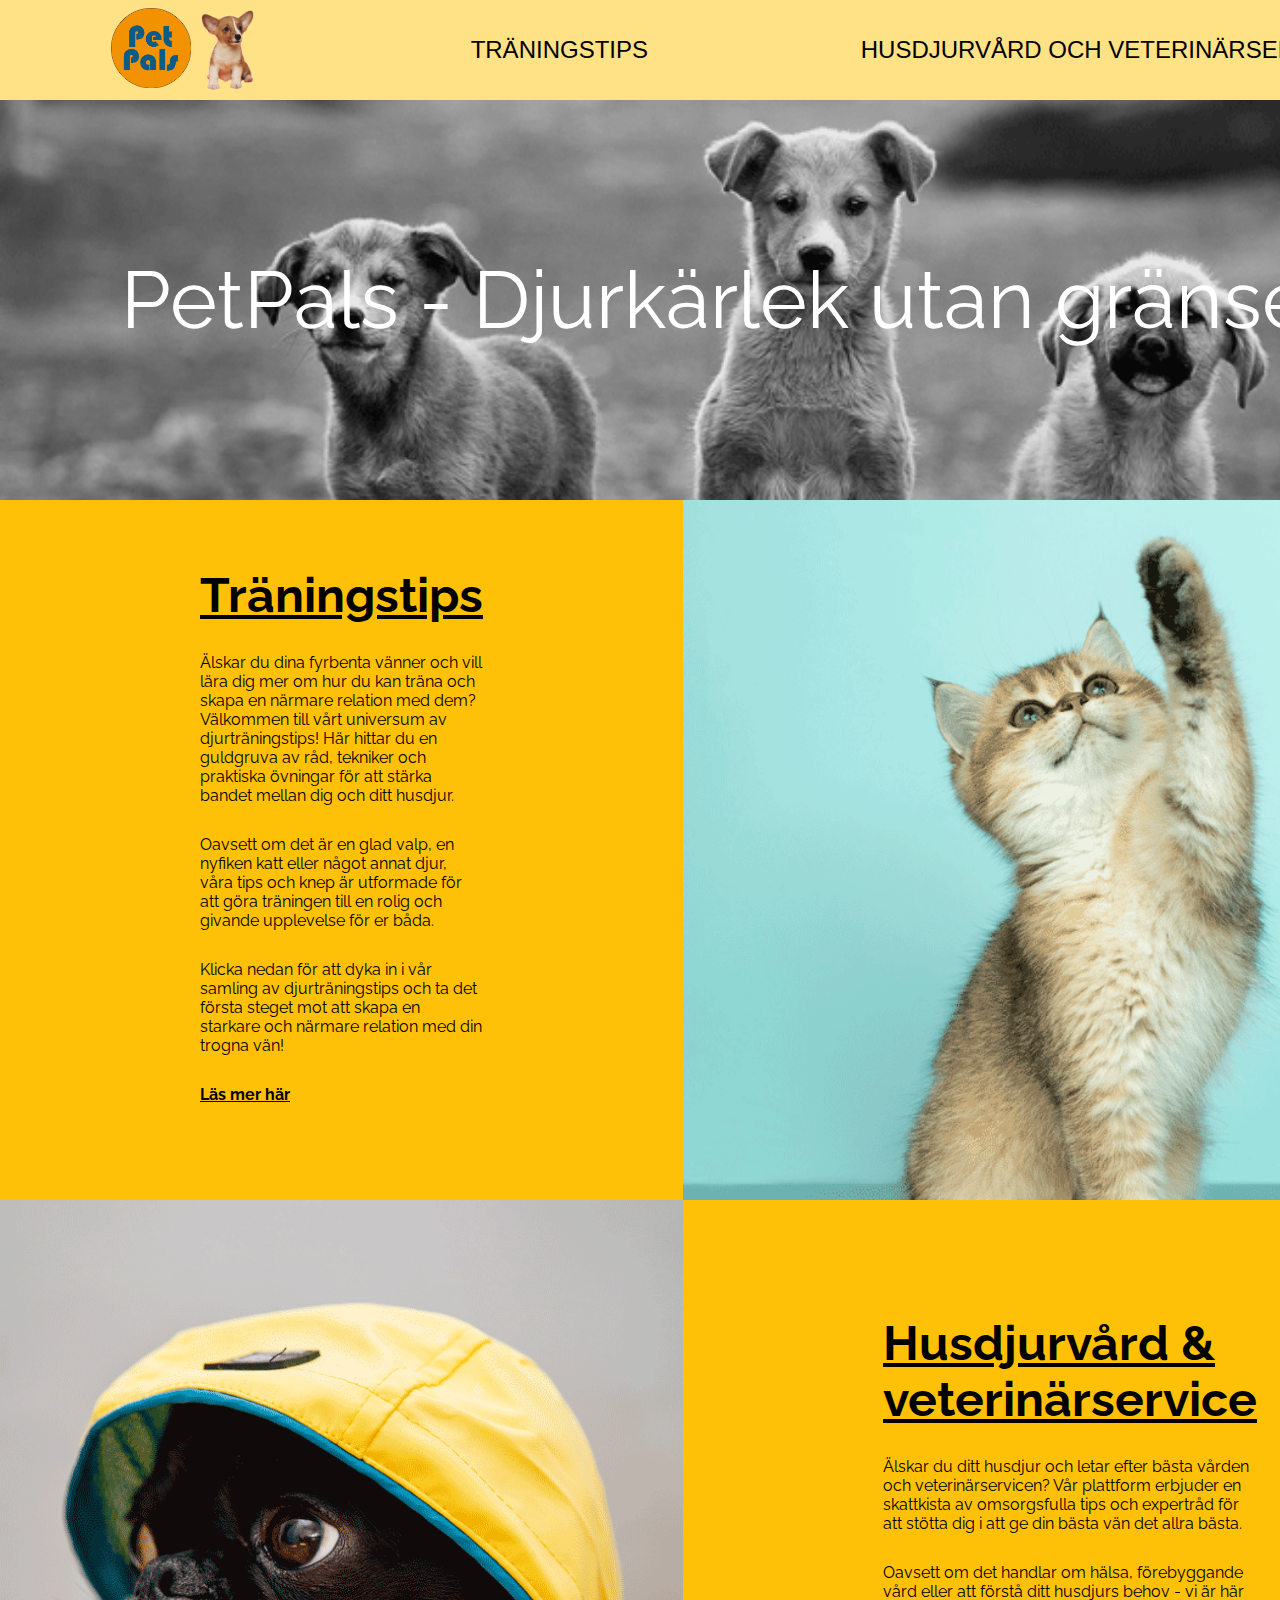
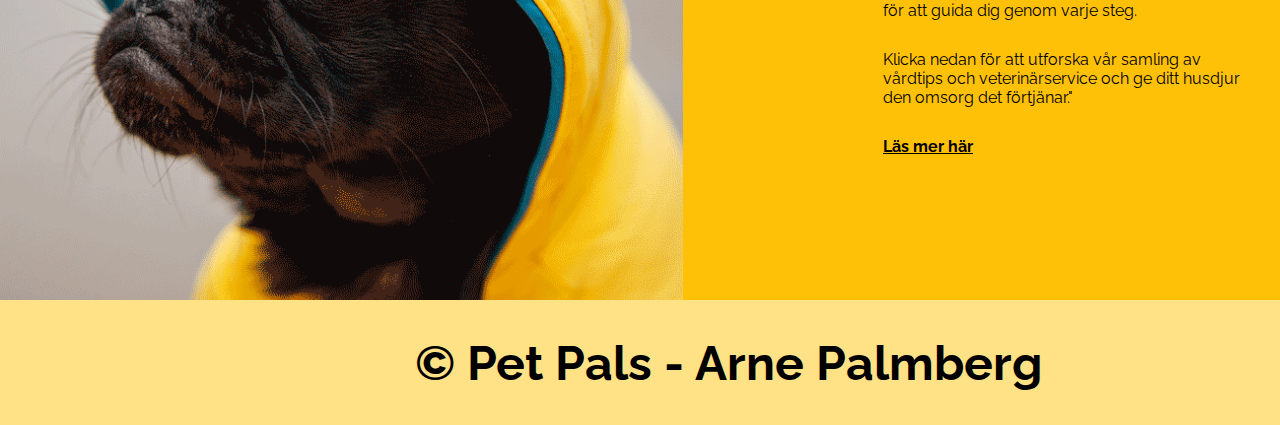
<file: index.html>
<!DOCTYPE html>
<html lang="en">
    <head>
        <meta charset="UTF-8">
        <meta http-equiv="X-UA-Compatible" content="IE=edge">
        <meta name="viewport" content="width=device-width, initial-scale=1.0">
        <title>PetPals</title>
        <link rel="stylesheet" href="css/style.css">
    </head>

    <body id="body_1">

        <header>
    
            <ul id="ul_header">
                <li>
                    <a href="traningstips.html" class="a_header">TRÄNINGSTIPS</a>
                </li>

                <li>
                    <a href="husdjursvord-veterinerservice.html" class="a_header">HUSDJURVÅRD OCH VETERINÄRSERVICE</a>
                </li>
            </ul>

            <nav id="nav_logo">

                <a href="index.html">
                    <img src="img/logo.png" alt="bild på logga" id="logo_bild">
                </a>
                <img src="img/logo_dog.png" alt="bild på hund" id="logo_hund_bild">


            </nav>
            
        </header>

        <section id="se0_0">

            <img src="img/hundar_startsida.png" alt="bild på 3 hundar" id="startsida_hundar"> 
            <div id="div_for_text_startsida">
                <p id="p_startsida_hundarna">PetPals - Djurkärlek utan gränser</p>
            </div>

        </section>

        <section id="section_1_1">

            <h1 class="p_brevid_katt titel_startsida">Träningstips</h1>
            <p class="p_brevid_katt">Älskar du dina fyrbenta vänner och vill lära dig mer om hur du kan träna och skapa en närmare relation med dem? Välkommen till vårt universum av djurträningstips! Här hittar du en guldgruva av råd, tekniker och praktiska övningar för att stärka bandet mellan dig och ditt husdjur.</p>
            <p class="p_brevid_katt">Oavsett om det är en glad valp, en nyfiken katt eller något annat djur, våra tips och knep är utformade för att göra träningen till en rolig och givande upplevelse för er båda.</p>
            <p class="p_brevid_katt">Klicka nedan för att dyka in i vår samling av djurträningstips och ta det första steget mot att skapa en starkare och närmare relation med din trogna vän!</p>
            <a href="traningstips.html" class="p_brevid_katt a_start">Läs mer här</a>

        </section>

        <section id="section_2_1">

            <img src="img/katt_starsida.png" alt="vanlig katt" id="katt_startsida">

        </section>

        <section id="section_3_1">

            <img src="img/hund_starsida.png" alt="vanlig hund" id="hund_startsida">

        </section>

        <section id="section_4_1">

            <h1 class="p_brevid_katt titel_startsida">Husdjurvård & veterinärservice</h1>
            <p class="p_brevid_katt">Älskar du ditt husdjur och letar efter bästa vården och veterinärservicen? Vår plattform erbjuder en skattkista av omsorgsfulla tips och expertråd för att stötta dig i att ge din bästa vän det allra bästa.</p>
            <p class="p_brevid_katt">Oavsett om det handlar om hälsa, förebyggande vård eller att förstå ditt husdjurs behov - vi är här för att guida dig genom varje steg.</p>
            <p class="p_brevid_katt">Klicka nedan för att utforska vår samling av vårdtips och veterinärservice och ge ditt husdjur den omsorg det förtjänar."</p>
            <a href="husdjursvord-veterinerservice.html" class="p_brevid_katt a_start">Läs mer här</a>

        </section>

        <footer>
            <p id="p_footer">
                &copy; Pet Pals - Arne Palmberg
            </p>
        </footer>

    </body>

</html>
</file>
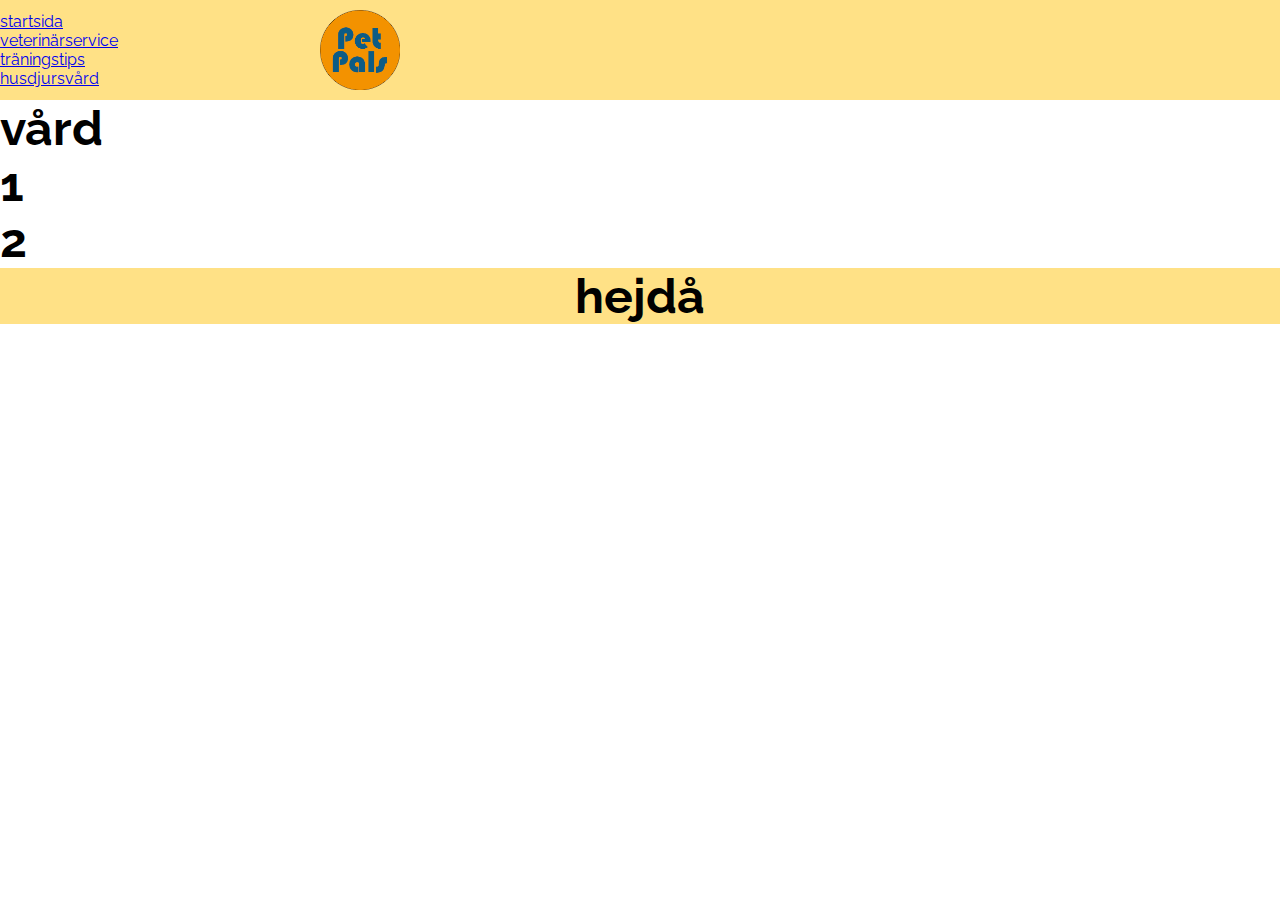
<file: husdjursvord.html>
<html>

    <head>
        <title>Kund</title>
        <link rel="stylesheet" href="css/style.css">
    </head>

    <body id="body_4">

        <header>
            <nav id="nav_header">
                <ul id="alternativ">
                    <li>
                        <a href="index.html" class="html">startsida</a>
                    </li>
                    
                    <li>
                        <a href="veterinerservice.html" class="html">veterinärservice</a>
                    </li>

                    <li>
                        <a href="traningstips.html" class="html">träningstips</a>
                    </li>

                    <li>
                        <a href="husdjursvord.html" class="html">husdjursvård</a>
                    </li>
                </ul>
            </nav>

            <article id="logo">

                <img src="img/logo.png" alt="bild på logga" id="logo_bild">

            </article>

        </header>
        

        <main id="main_4">

            <h1>vård</h1>
        
        </main>

        <section id="section_1_4">

            <h1>1</h1>

        </section>

        <section id="section_2_4">

            <h1>2</h1>

        </section>

        <footer>

            <h1>hejdå</h1>

        </footer>

    </body>

</html>
</file>
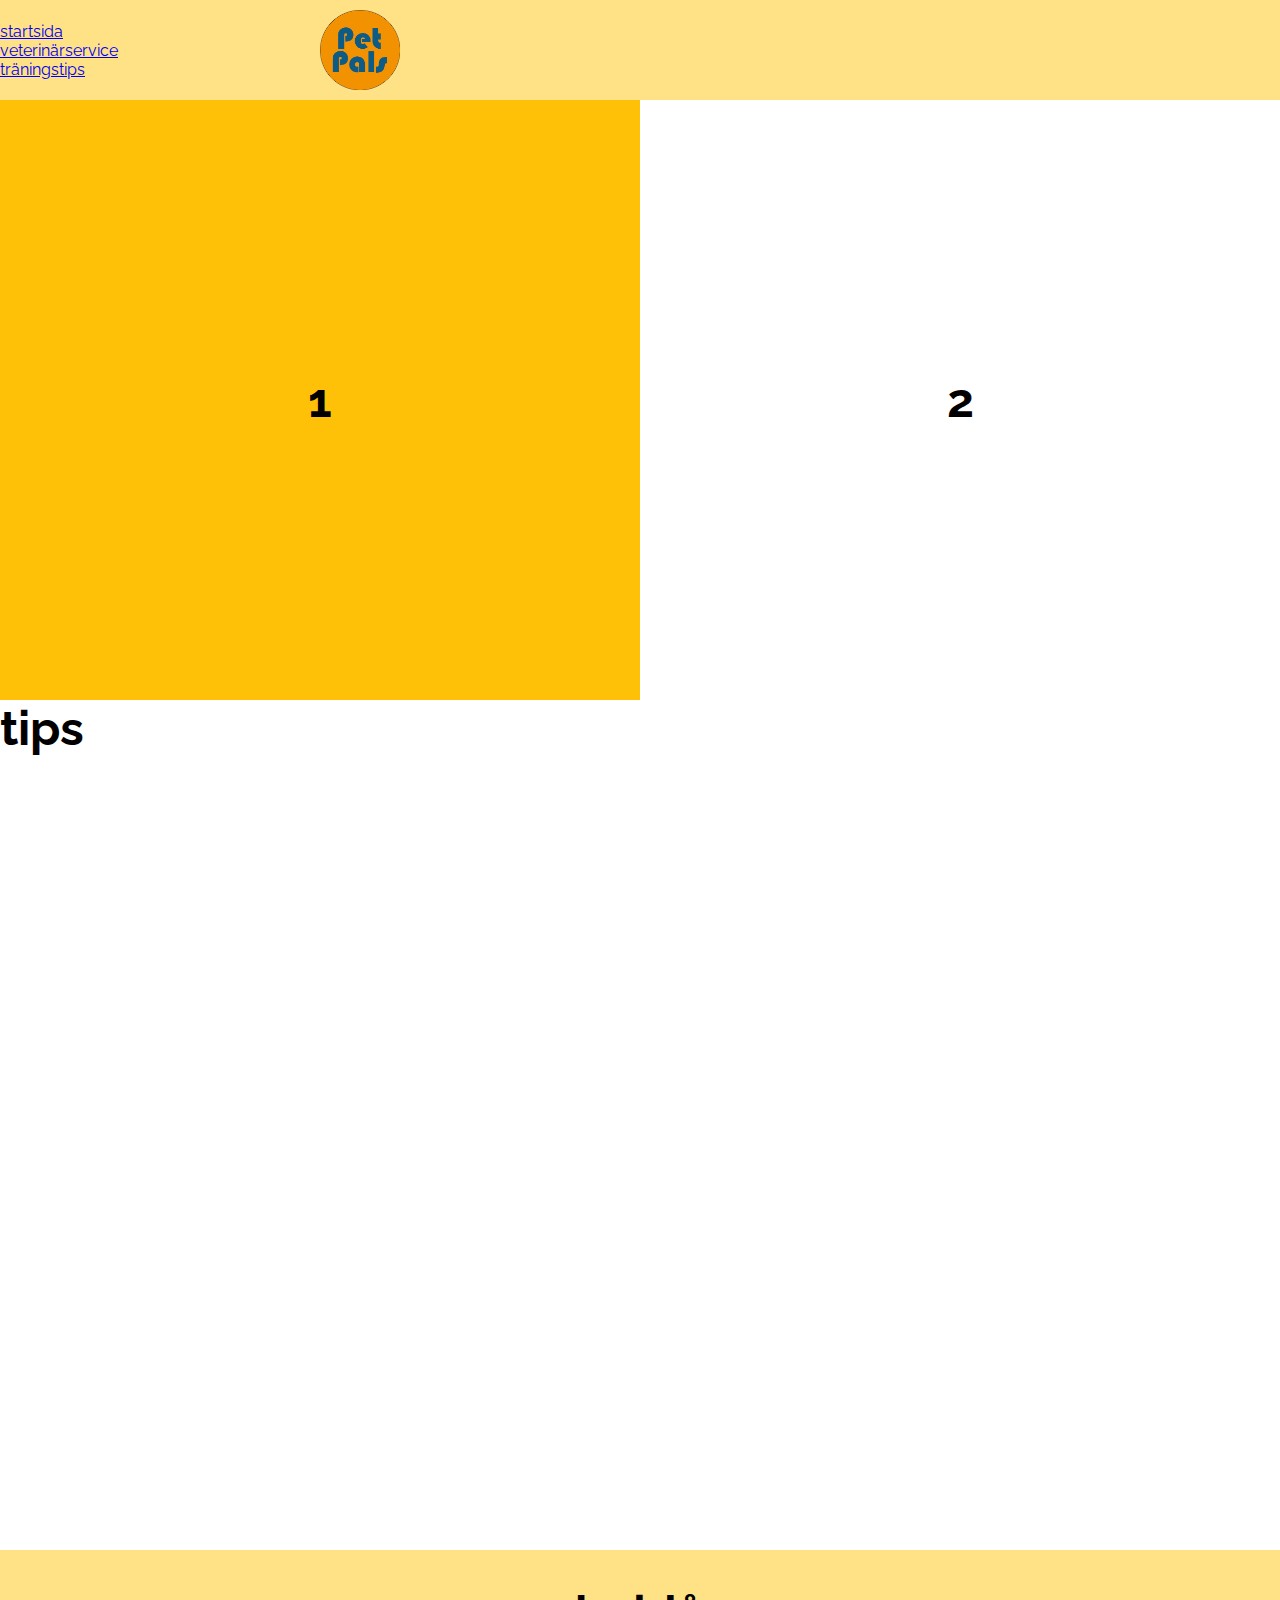
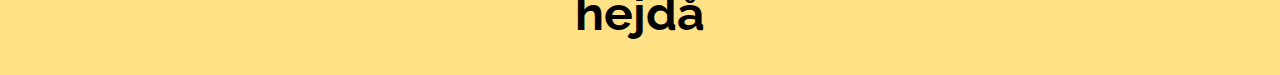
<file: traningstips.html>
<html>

    <head>
        <title>Kund</title>
        <link rel="stylesheet" href="css/style.css">
    </head>

    <body id="body_3">

        <header>
            <nav id="nav_header">
                <ul id="alternativ">
                    <li>
                        <a href="index.html">startsida</a>
                    </li>
                    
                    <li>
                        <a href="husdjursvord-veterinerservice.html">veterinärservice</a>
                    </li>

                    <li>
                        <a href="traningstips.html">träningstips</a>
                    </li>
                </ul>
            </nav>

            <article id="logo">

                <img src="img/logo.png" alt="bild på logga" id="logo_bild">

            </article>

        </header>
        

        <main id="main_3">

            <h1>tips</h1>
        
        </main>

        <section id="section_1_3">

            <h1>1</h1>

        </section>

        <section id="section_2_3">

            <h1>2</h1>

        </section>

        <footer>

            <h1>hejdå</h1>

        </footer>

    </body>

</html>
</file>
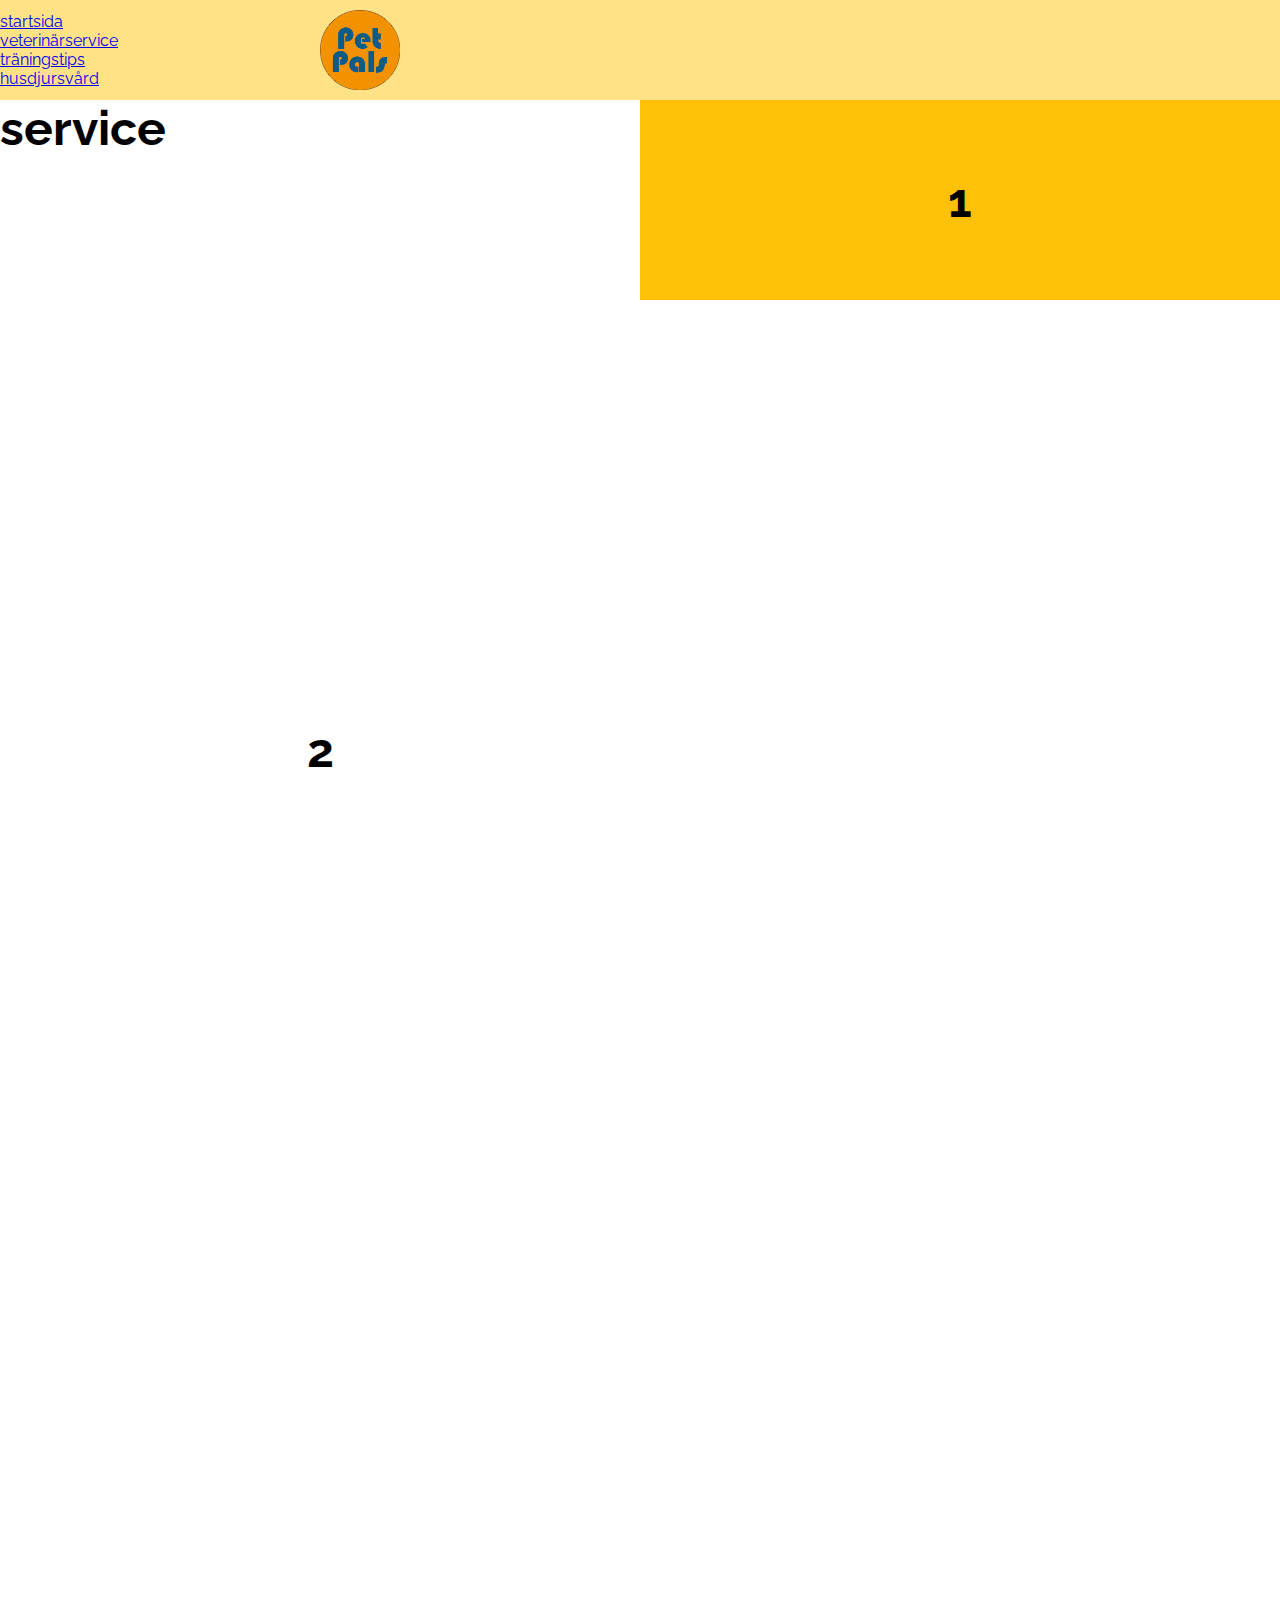
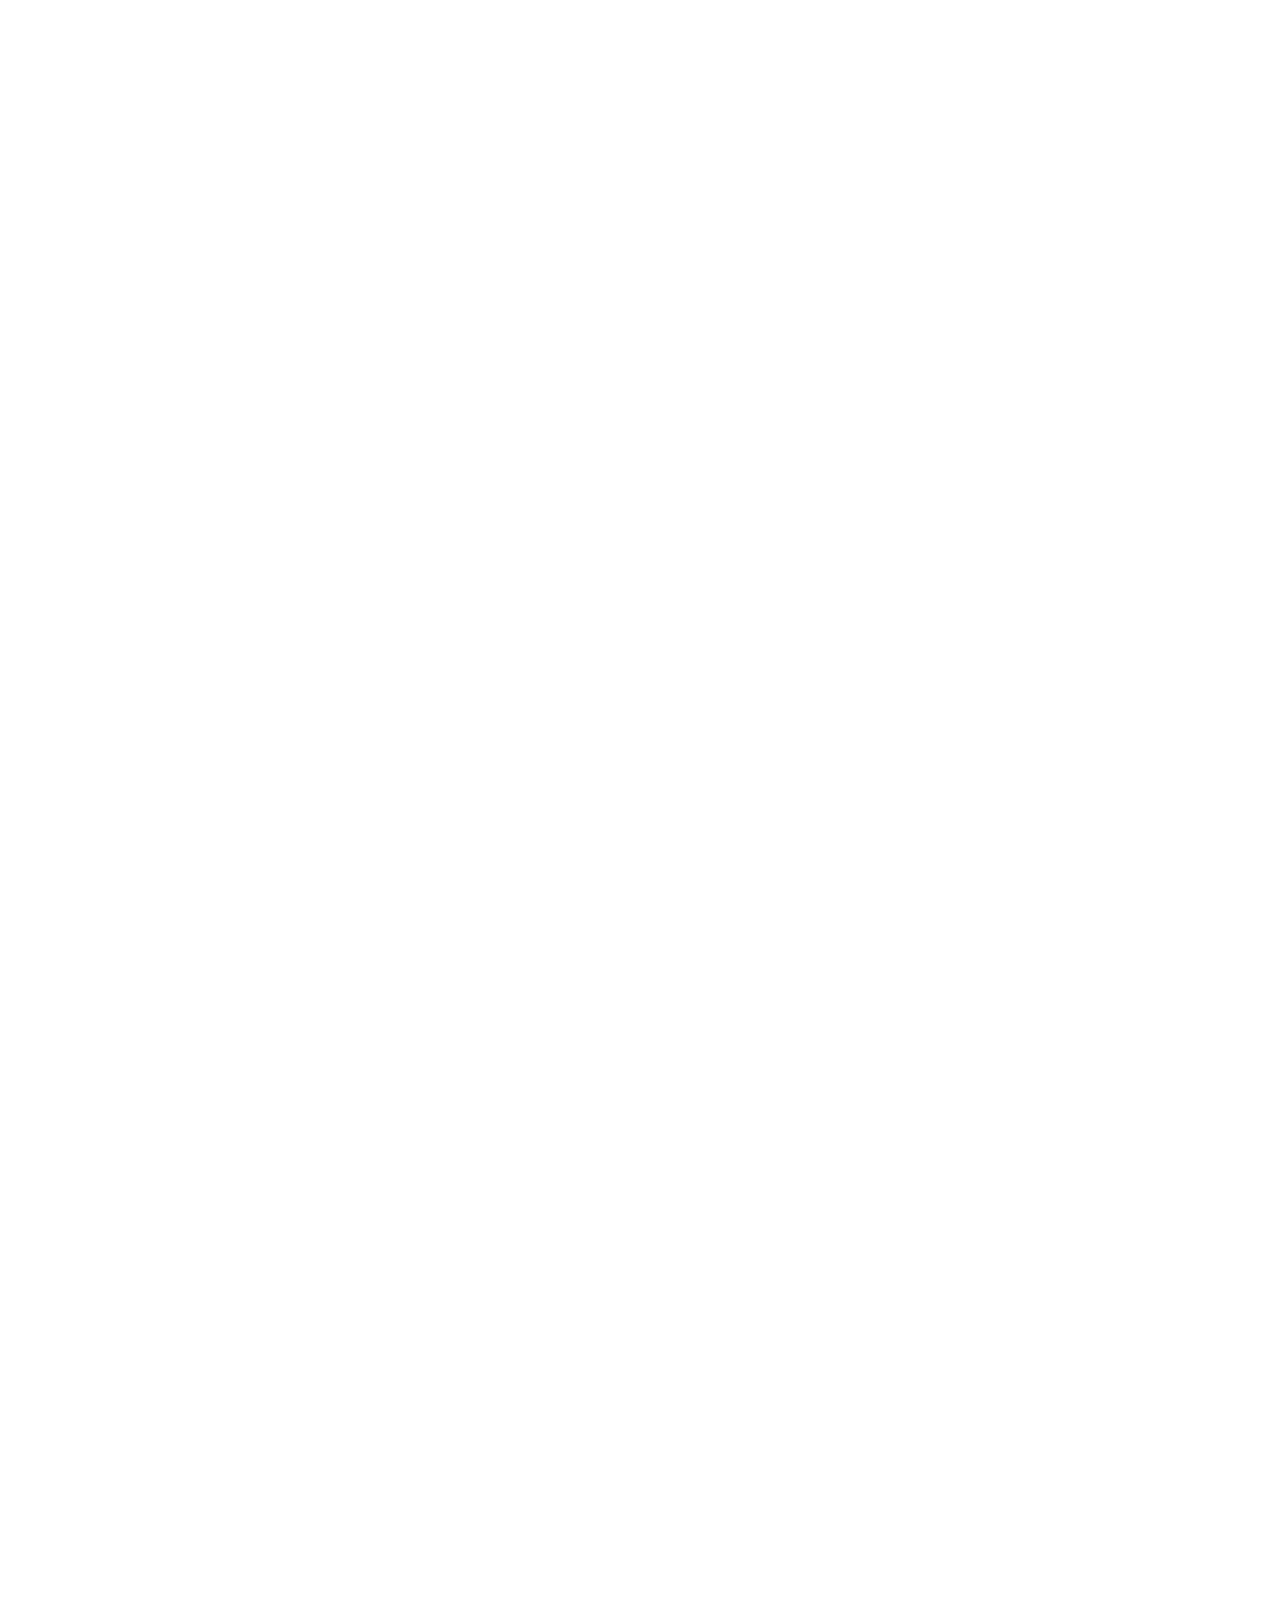
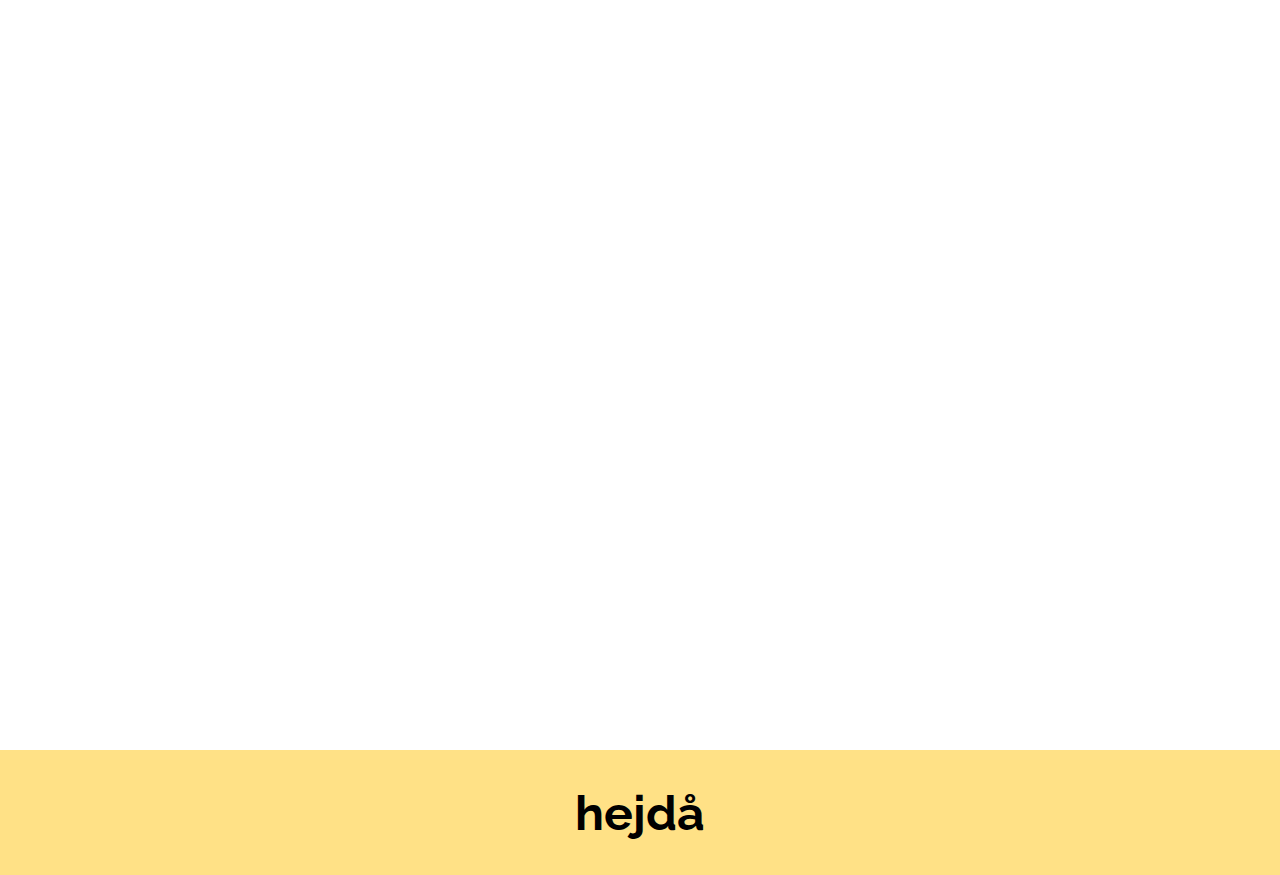
<file: veterinerservice.html>
<html>

    <head>
        <title>Kund</title>
        <link rel="stylesheet" href="css/style.css">
    </head>

    <body id="body_2">

        <header>
            <nav id="nav_header">
                <ul id="alternativ">
                    <li>
                        <a href="index.html">startsida</a>
                    </li>
                    
                    <li>
                        <a href="veterinerservice.html">veterinärservice</a>
                    </li>

                    <li>
                        <a href="traningstips.html">träningstips</a>
                    </li>

                    <li>
                        <a href="husdjursvord.html">husdjursvård</a>
                    </li>
                </ul>
            </nav>

            <article id="logo">

                <img src="img/logo.png" alt="bild på logga" id="logo_bild">

            </article>

        </header>
        

        <main id="main_2">

            <h1>service</h1>
        
        </main>

        <section id="section_1_2">

            <h1>1</h1>

        </section>

        <section id="section_2_2">

            <h1>2</h1>

        </section>

        <footer>

            <h1>hejdå</h1>

        </footer>

    </body>

</html>
</file>
<file: css/style.css>
@import url('https://fonts.googleapis.com/css2?family=Kay+Pho+Du&family=Open+Sans:wght@300&family=Raleway&display=swap');
* {
    margin: 0;
    padding: 0;
    box-sizing: border-box;
}

h1 {

    font-size: 3rem;
    font-family: 'Raleway', sans-serif;

}

p {

    font-size: 1rem;
    font-family: 'Raleway', sans-serif;

}

a {

    font-size: 1rem;
    font-family: 'Raleway', sans-serif;

}


li {

    font-size: 1rem;
    font-family: 'Raleway', sans-serif;

}

/*header*/

header {

    display: flex;
    align-items: center;
    grid-area: he;
    display: grid;
    background: #ffe186;
    grid-template-rows: 100px;
    grid-template-columns: 1fr 3fr;
    grid-template-areas: 
    "log ul"
    ;

}

#ul_header {

    display: flex;
    justify-content: space-around;
    width: 100%;
    grid-area: ul;
    list-style: none;
    
}

.a_header {

    color: black;
    text-decoration: none;
    font-family: 'Gill Sans', 'Gill Sans MT', Calibri, 'Trebuchet MS', sans-serif; 
    font-size: 1.5rem;
    
}

.a_header:hover {

    color: brown;

}

#nav_logo{

    display: flex;
    justify-content: center;
    align-items: center;
    grid-area: log;

}

#logo_bild {

    height: 80px;
    width: auto;

}

#logo_hund_bild {

    height: 80px;
    width: auto;
    padding-left: 10px;

}

/*footer*/

footer {

    background: #ffe186;
    grid-area: fo;
    display: flex;
    justify-content: center;
    align-items: center;
    font-weight: bold;
}

#p_footer {

    font-size: 3rem;

}

/*index - 1*/

#body_1 {

    display: grid;
    grid-template-rows: 100px 400px 700px 700px 125px;
    grid-template-columns: 1fr 1fr;
    grid-template-areas: 
    "he he"
    "se0_0 se0_0"
    "se1_1 se2_1"
    "se3_1 se4_1"
    "fo fo"
    ;

}

#se0_0 {

    background: #FFC107;
    grid-area: se0_0;
    overflow: hidden;
    display: flex;
    justify-content: center;
    align-items: center;
    position: relative;
}

#div_for_text_startsida {

    position: absolute;
    color: white;
}

#p_startsida_hundarna {

    font-size: 5rem;

}

#startsida_hundar {

    width: 100%;
    padding-top: 120px;
    height: auto;

}

#section_1_1 {

    background: #FFC107;
    grid-area: se1_1;
    padding-left: 200px;
    padding-right: 200px;
    display: flex;
    flex-direction: column;
    justify-content: center;

}

#section_2_1 {

    background: #FFC107;
    grid-area: se2_1;
    overflow: hidden;
    display: flex;
    justify-content: center;
    align-items: center;

}

#katt_startsida {

    width: 100%;
    height: auto;

}

#section_3_1 {

    background: greenyellow;
    display: flex;
    grid-area: se3_1;
    justify-content: center;
    align-items: center;
    overflow: hidden;

}

#hund_startsida {

    width: 100%;
    height: auto;

}

#section_4_1 {

    background: #FFC107;
    grid-area: se4_1;
    padding-left: 200px;
    padding-right: 200px;
    display: flex;
    flex-direction: column;
    justify-content: center;
}

.a_start {

    color: black;
    text-decoration: underline; 
    font-weight: bolder;   

}


.a_start:hover {

    color: brown;

}


.p_brevid_katt {
    

    margin-bottom: 30px;

}

.titel_startsida {

    text-decoration: underline;

}

/*traningstips - 2*/

#body_2 {

    display: grid;
    grid-template-rows: 100px 200px 900px 900px 900px 200px 750px 125px;
    grid-template-columns: 1fr 1fr;
    grid-template-areas: 
    "he he"
    "se1_first se1_first"
    "se1_2 se2_2"
    "se3_2 se4_2"
    "se5_2 se6_2"
    "last_se_2 last_se_2"
    "fo2 fo2"
    "fo fo"
    ;

}

#first_section_2 {

    background: #796529;
    display: flex;
    grid-area: se1_first;
    justify-content: center;
    align-items: center;
    padding-left: 200px;
    padding-right: 200px;
    text-align: center;

}

#section_1_2 {

    display: flex;
    background: #FFC107;
    justify-content: center;
    align-items: center;
    flex-direction: column;
    padding-left: 50px;
    padding-right: 50px;
}

#section_2_2 {

    display: flex;
    justify-content: center;
    align-items: center;
    overflow: hidden;

}

#section_3_2 {

    display: flex;
    grid-area: se3_2;
    justify-content: center;
    align-items: center;
    overflow: hidden;
    
}

#section_4_2 {

    background: #FFC107;
    display: flex;
    grid-area: se4_2;
    justify-content: center;
    align-items: center;
    flex-direction: column;
    padding-left: 50px;
    padding-right: 50px;

}

#section_5_2 {

    background: #FFC107;
    display: flex;
    grid-area: se5_2;
    justify-content: center;
    align-items: center;
    flex-direction: column;
    padding-left: 50px;
    padding-right: 50px;

}

#section_6_2 {

    display: flex;
    grid-area: se6_2;
    justify-content: center;
    align-items: center;
    overflow: hidden;

}

.li_tips {

    padding-top: 20px;

}

#li_tips {

    padding-bottom: 20px;

}

.p_taggen_över_tipsen {

    padding-top: 20px;

}

.djur_tips {

    height: auto;
    width: 100%;

}

#rullande_katt {

    padding-bottom: 90px;

}

#last_section_2 {

    grid-area: last_se_2;
    background: #796529;
    display: flex;
    justify-content: center;
    align-items: center;
    padding-left: 200px;
    padding-right: 200px;
    text-align: center;
}

#forum_section {
    background: #FFC107;
    padding: 5px;
    grid-area: fo2;
    display: flex;
    flex-direction: column;
    justify-content: center;

}
  
.right_art {

    text-align: right ;
    grid-area: a2;

}

.left_art {

    text-align: left ;
    grid-area: a1;


}

.forum_q {

    text-decoration: underline;
    font-style: italic;
}

#rubrik_forum {

    text-align: center;

}

.section_a {

    background: white;
    margin: 10px;
    border: 1px solid black;
    border-radius: 15px;
    padding: 7px;
    display: grid;
    grid-template-columns: 1fr 1fr;
    grid-template-areas:
    "a1 a2"


}


#section_a_9 {

    background: white;
    margin: 10px;
    border: 1px solid black;
    border-radius: 15px;
    padding: 7px;
    margin-left: 500px;
    margin-right: 500px;
    display: flex;
    justify-content: center;
    align-items: center;
}
  

/*husdjursvord-veterinerservice*/

#body_3 {

    display: grid;
    grid-template-rows: 100px 600px 150px 700px 125px;
    grid-template-columns: 1fr 1fr 1fr 1fr;
    grid-template-areas:
    "he he he he"
    "se1_3 se1_3 se2_3 se2_3"
    "in in in in"
    "sebig_3 sebig_3 sebig_3 sebig_3"
    "fo fo fo fo"
    ;

}

#section_1_3 {

    grid-area: se1_3;
    padding-left: 50px;
    padding-right: 50px;
    background: #FFC107;
    display: flex;
    align-items: center;
    justify-content: center;
    flex-direction: column;

}

.text_3 {

    padding-bottom: 40px;

}

#section_2_3 {

    grid-area: se2_3;
    overflow: hidden;
    display: flex;
    justify-content: center;
    align-items: center;
    
}

#hund {

    width: auto;
    height: 100%;

}


#section_intro_kontakter_3 {

    grid-area: in;
    display: flex;
    align-items: center;
    padding-left: 200px;
    padding-right: 200px;
    background: #796529;
    text-align: center;

}


#kontakter_section {

    background: #FFC107;
    padding: 50px;
    display: grid;
    grid-area: sebig_3;
    grid-template-rows: 300px 300px;
    grid-template-columns: 1fr 1fr 1fr 1fr;
    grid-template-areas:
    "se3_3 se4_3 se5_3 se6_3"
    "se7_3 se8_3 se9_3 se10_3"
    ;

}

#section_3_3 {

    overflow: hidden;
    display: flex;
    justify-content: center;
    align-items: center;
    border-radius: 15px;
    position: relative;
    margin: 10px;
    grid-area: se3_3;

}


#section_4_3 {

    overflow: hidden;
    display: flex;
    justify-content: center;
    align-items: center;
    border-radius: 15px;
    position: relative;
    margin: 10px;
    grid-area: se4_3;

}

#section_5_3 {

    overflow: hidden;
    display: flex;
    justify-content: center;
    align-items: center;
    border-radius: 15px;
    position: relative;
    margin: 10px;
    grid-area: se5_3;

}

#section_6_3 {

    overflow: hidden;
    display: flex;
    justify-content: center;
    align-items: center;
    border-radius: 15px;
    position: relative;
    margin: 10px;
    grid-area: se6_3;
    
}

#section_7_3 {

    overflow: hidden;
    display: flex;
    justify-content: center;
    align-items: center;
    border-radius: 15px;
    position: relative;
    margin: 10px;
    grid-area: se7_3;
    
}

#section_8_3 {

    overflow: hidden;
    display: flex;
    justify-content: center;
    align-items: center;
    border-radius: 15px;
    position: relative;
    margin: 10px;
    grid-area: se8_3;
    
}

#section_9_3 {

    overflow: hidden;
    display: flex;
    justify-content: center;
    align-items: center;
    border-radius: 15px;
    position: relative;
    margin: 10px;
    grid-area: se9_3;
    
}

#section_10_3 {

    overflow: hidden;
    display: flex;
    justify-content: center;
    align-items: center;
    border-radius: 15px;
    position: relative;
    margin: 10px;
    grid-area: se10_3;
}

.person_tall {

    width: 100%;
    height: auto;

}

.person_wide {

    width: auto;
    height: 100%;

}

.div_for_text_kontakter {

    position: absolute;
    color: white;
    bottom: 0px;
    

}

.p_card {

    font-size: 2rem;
    font-family: 'Gill Sans', 'Gill Sans MT', Calibri, 'Trebuchet MS', sans-serif;


}

#last_section_3 {

    grid-area: last_se_3;
    background: #796529;
    display: flex;
    justify-content: center;
    align-items: center;
    padding-left: 200px;
    padding-right: 200px;
    text-align: center;

}
</file>
